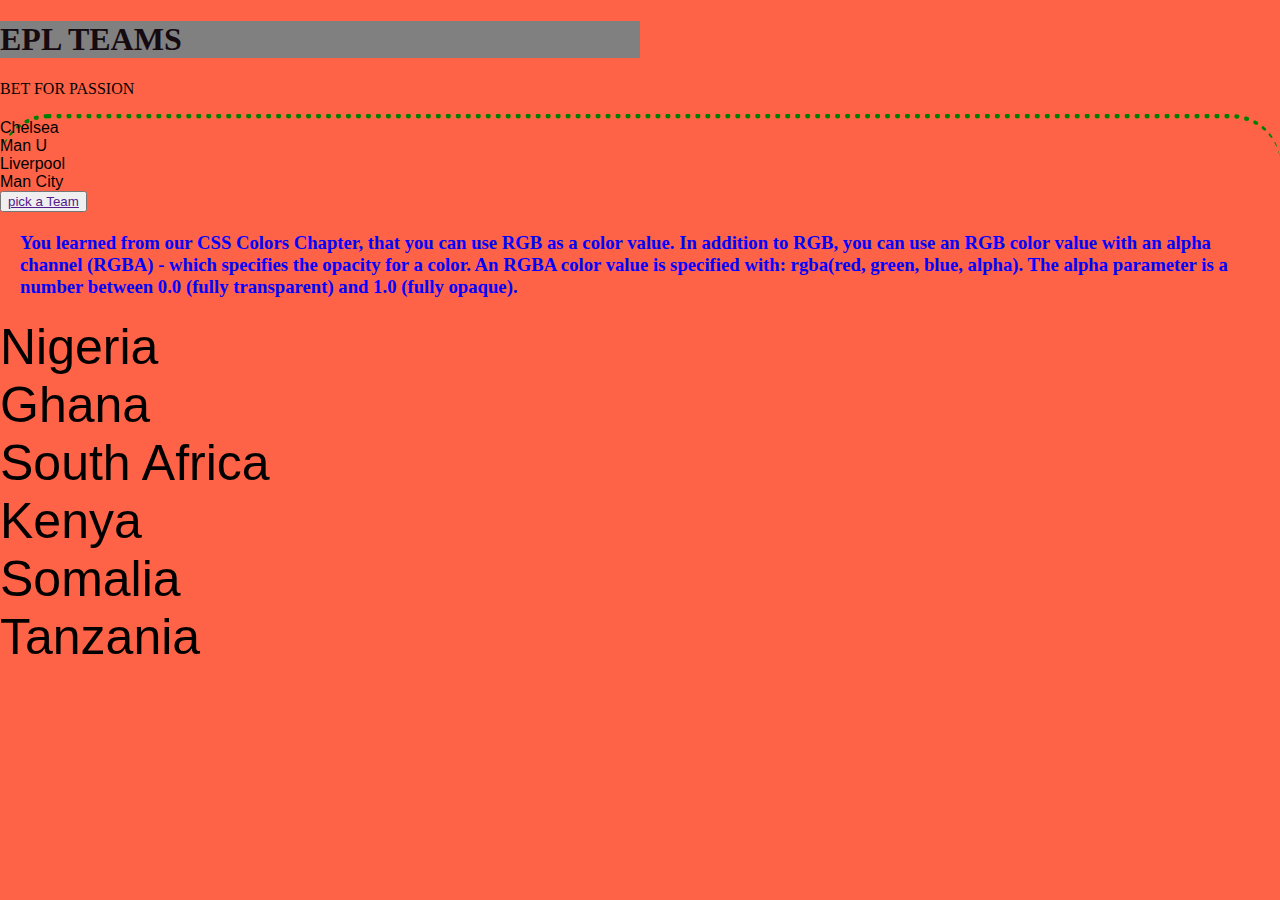
<file: Freestyle/index.html>
<!DOCTYPE html>
<html lang="en">
<head>
    <meta charset="UTF-8">
    <meta http-equiv="X-UA-Compatible" content="IE=edge">
    <meta name="viewport" content="width=device-width, initial-scale=1.0">
    <title>Document</title>
    <link rel="stylesheet" href="freestyle.css">
</head>
<body>
    <h1>EPL TEAMS </h1>
    <p>BET FOR PASSION</p> 


    <!-- The main body -->
    <div class="col-1">
        <ul>
            <li>Chelsea</li>
            <li>Man U</li>
            <li>Liverpool</li>
            <li>Man City</li>

            <button><a href="">pick a Team</a></button>

        </ul>

    </div>
    
    <h3>You learned from our CSS Colors Chapter, that you can use RGB as a color value. In addition to RGB, you can use an RGB color value with an alpha channel (RGBA) - which specifies the opacity for a color.

        An RGBA color value is specified with: rgba(red, green, blue, alpha). The alpha parameter is a number between 0.0 (fully transparent) and 1.0 (fully opaque).
        
        </h3>

<nav class="col-2" style="font-size: 50px; font-family: Verdana, Geneva, Tahoma, sans-serif; padding: 0%; margin: 0%; fl   ">

<div">Nigeria</div>
<div>Ghana</div>
<div>South Africa</div>
<div>Kenya</div>
<div>Somalia</div>
<div>Tanzania</div>
</nav>

</body>
</html>
</file>
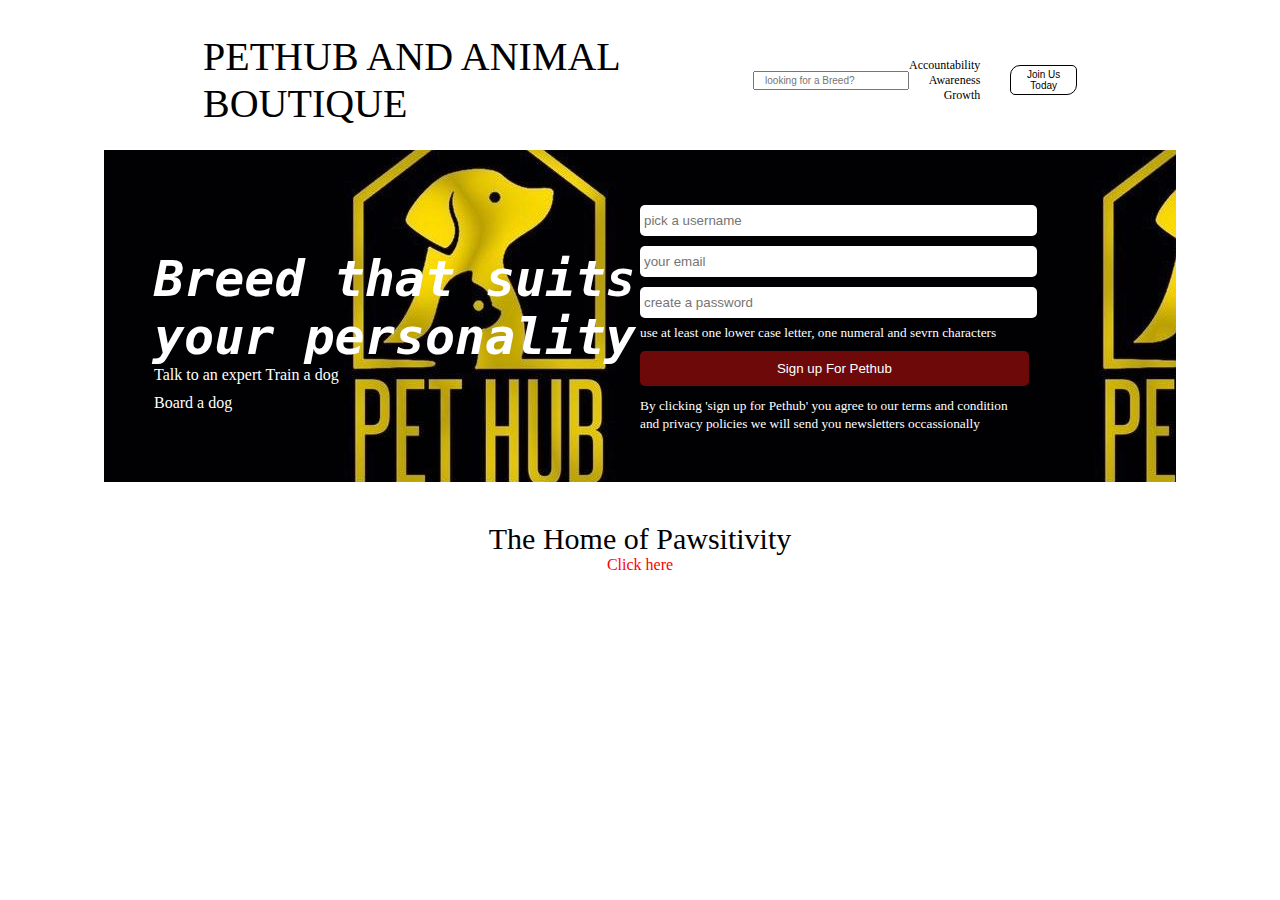
<file: Project/index.html>
<!DOCTYPE html>
<html lang="en">
<head>
    <meta charset="UTF-8">
    <meta http-equiv="X-UA-Compatible" content="IE=edge">
    <meta name="viewport" content="width=device-width, initial-scale=1.0">
    <title>Pethub Landing Page</title>
    <link rel="stylesheet" href="style.css">

 

 

</head>
<body>
    
    <nav>
        <h3>PETHUB AND ANIMAL BOUTIQUE</h3>
        <div><input type="text" placeholder="looking for a Breed?"></div>
        
        <ul>
        <li>Accountability</li>
        <li>Awareness</li>
        <LI>Growth</LI>
        
        
        </ul>
        
        
        <!-- The sign in button -->
        
        <button>Join Us Today</button>
        </nav>
        
        <!-- the main body -->
        <main>
            <div class="vol-1">
                <h1>Breed that suits your personality</h1>
                <a href="">Talk to an expert</a> <a href="">Train a dog</p> <a href="">Board a dog</a>
        
            </div>
        
        
        
            <div class="vol-2">
                <form action="">
                    <input type="text" placeholder="pick a username">
                    <input type="email" placeholder="your email">
                    <input type="password" placeholder="create a password">
                    <small>use at least one lower case letter, one numeral and sevrn characters</small>
                    <button>Sign up For Pethub</button>
                    <small>
                        By clicking 'sign up for Pethub' you agree to our <a href="">terms and condition</a> and <a href="">privacy policies</a>
                        we will send you newsletters occassionally
                    </small>
        
        
                </form>
            </div>
        
        
        </main>
        
        
        <!-- The The click here body -->
        
        <a href="page 2.html">click here</a>
        
        
        
        
        
        
        
        
        <!-- The footer session -->
        
        <footer>
            <h2> The Home of Pawsitivity</h2> 
        
             <a href="">Click here</a>
         
         </footer>
        
</body>
</html>
</file>
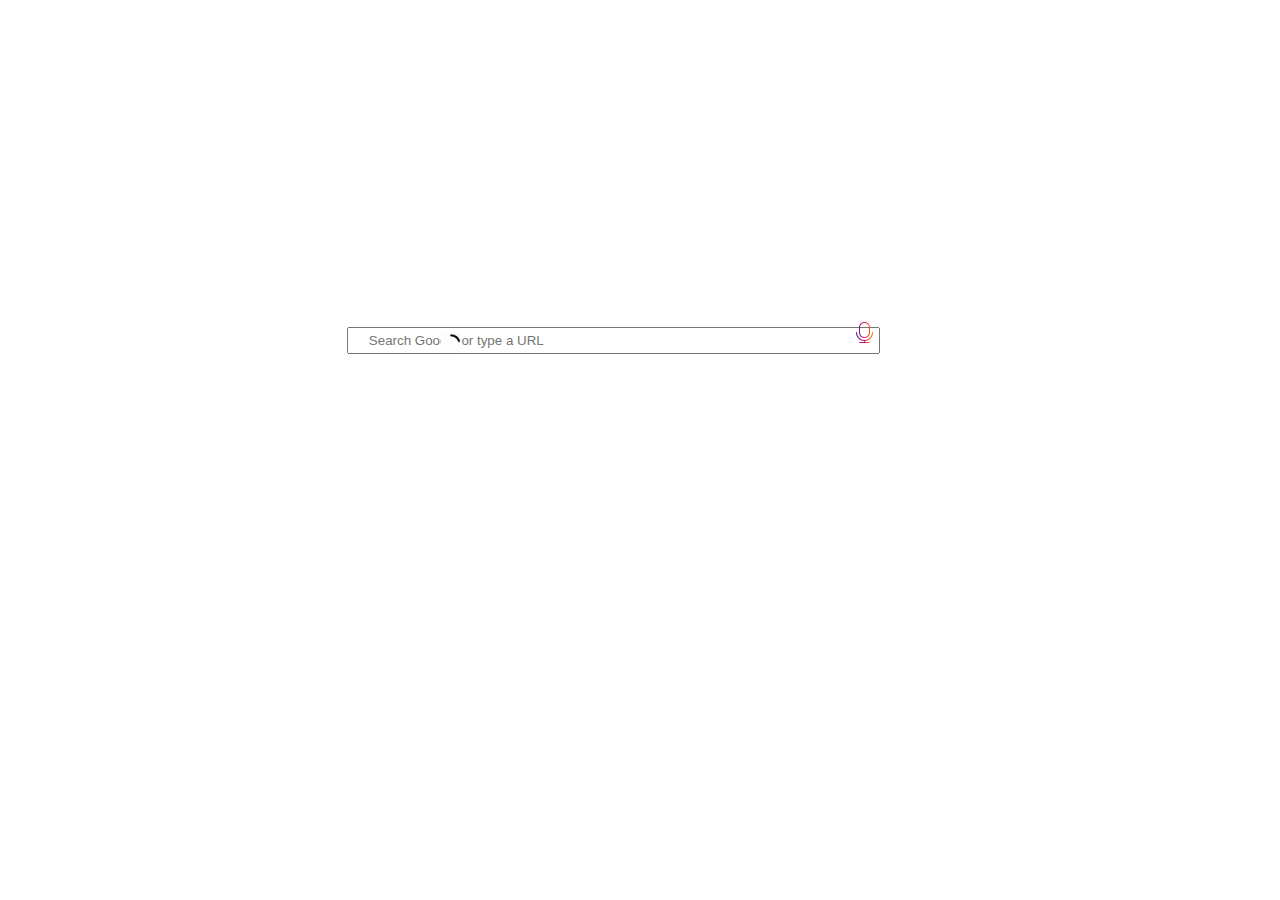
<file: search/index.html>
<!DOCTYPE html>
<html lang="en">
<head>
    <meta charset="UTF-8">
    <meta http-equiv="X-UA-Compatible" content="IE=edge">
    <meta name="viewport" content="width=device-width, initial-scale=1.0">
    <title>Document</title>
    <link rel="stylesheet" href="index2.css">
</head>
<body>
    
<form>
    <input type="search" name="" placeholder="Search Google or type a URL">
   
    <img src="/icons8-microphones-25.png" class="img-2" alt="microphone">
    <img src="/icons8-search.gif" class="img-1" alt="search">

</form>

</body>
</html>
</file>
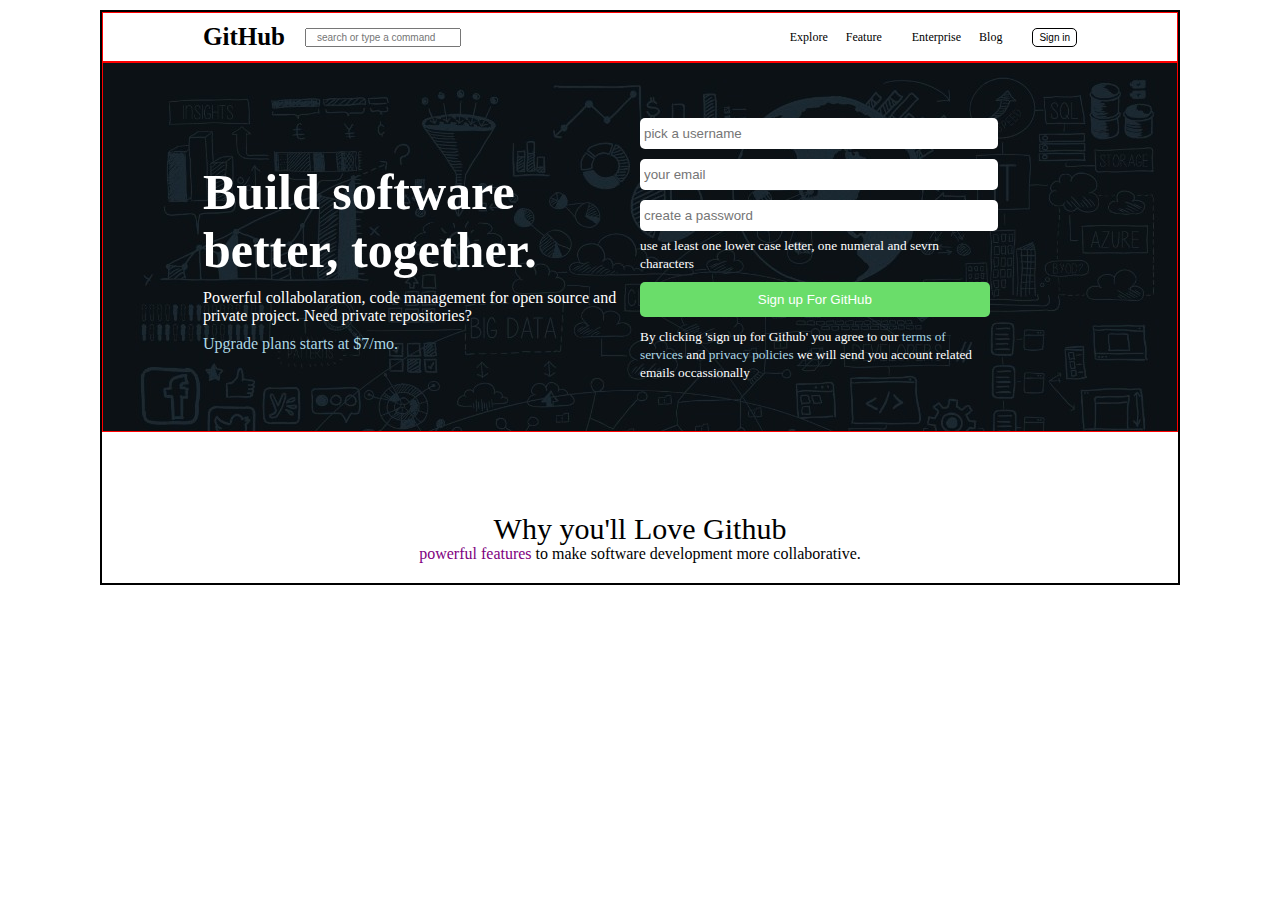
<file: week 1/index.html>
<!DOCTYPE html>
<html lang="en">
<head>
    <link rel="stylesheet" href="style.css">
    <meta charset="UTF-8">
    <meta http-equiv="X-UA-Compatible" content="IE=edge">
    <meta name="viewport" content="width=device-width, initial-scale=1.0">
    <title>GitHub Landing Page</title>
</head>
<body>
    <nav>
        <h3>GitHub</h3>
        <div><input type="text" placeholder="search or type a command"></div>
    

    <ul>
        <li>Explore</li>
        <li>Feature<li>
        <li>Enterprise</li>
        <li>Blog</li>
    </ul>

    
    <!-- The button -->

    <button>Sign in</button>
</nav>




<!-- The Main body Section -->

<main>
    <div class="col-1">
<h1>Build software <br>better, together.</h1>
<p>Powerful collabolaration, code management for open source and private project. Need private repositories?</p>
<a href="">Upgrade plans starts at $7/mo.</a>
    </div>

    <div class="col-2">
        <form action="">
            <input type="text" placeholder="pick a username">
            <input type="email" placeholder="your email">
            <input type="password" placeholder="create a password">
            <small>use at least one lower case letter, one numeral and sevrn characters</small>
            <button>Sign up For GitHub</button>
            <small>
                By clicking 'sign up for Github' you agree to our <a href="">terms of services</a> and <a href="">privacy policies</a>
                we will send you account related emails occassionally
            </small>


        </form>
    </div>


</main>



<!-- The footer session -->

<footer>
   <h2> Why you'll Love Github</h2> 
   <p>
    <a href="">powerful features</a> to make software development more collaborative.</p>

</footer>





</body>
</html>
</file>
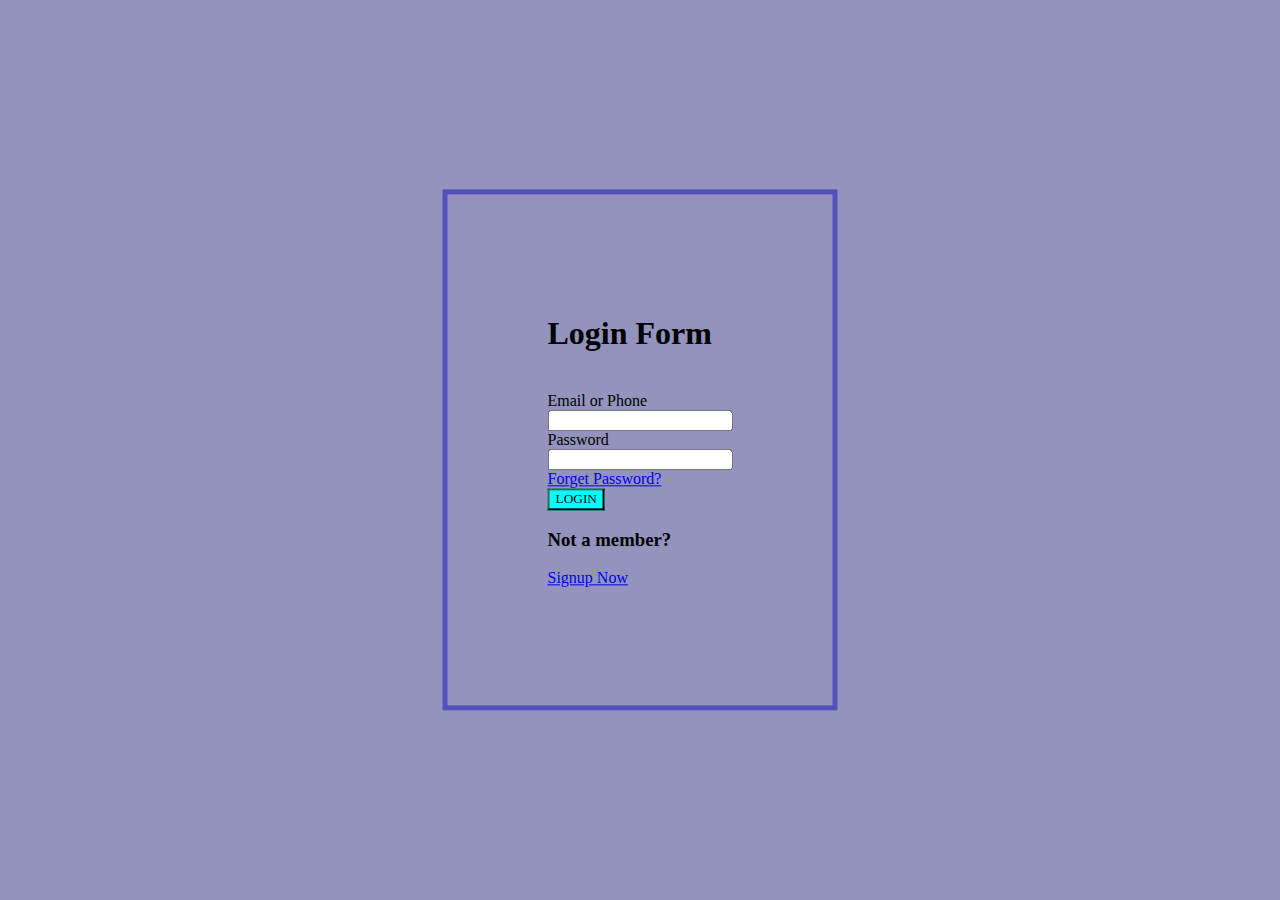
<file: new.html>
<!DOCTYPE html>
<html lang="en">
<head>
    <meta charset="UTF-8">
    <meta http-equiv="X-UA-Compatible" content="IE=edge">
    <meta name="viewport" content="width=device-width, initial-scale=1.0">
    <title>Document</title>

    <link rel="stylesheet" href="new.css">

</head>
<body>
    
<!-- <p class="soft">Css is basically for design</p> -->

<!-- <h1 class="dull">Css is basically  for design</h1> -->




 
<section class="form">
    
<form action=""  method="post">
<h1>Login Form</h1><br>
<label for="f_name">Email or Phone</label><br>

<input type="text" name="" placeholder=""> <br>

<label for="">Password</label><br>
<input type="Password" name=""><br>



<a href="Page 2.html">Forget Password?</a><br>
<Button style=" font-family: 'Times New Roman', Times, serif; background-color: cyan; ">LOGIN</Button>

<h3>Not a member?</h3> <a href="Page 2.html">Signup Now</a>


<br>
<br>

</form >


</section>


</body>
</html>
</file>
<file: Freestyle/freestyle.css>
body{

    background-color: rgb(255, 99, 71);
    padding: auto;
    margin: 0% 0%;


    

}

h1 {
    background-color: gray;
    width: 50%;
    color: rgb(20,10,16);


}

div ul{
    font-family: 'Gill Sans', 'Gill Sans MT', Calibri, 'Trebuchet MS', sans-serif;
    font-weight: 300;
    margin: 0% 0%;
    padding: 0% 0%;
  border-top: dotted 5px;
    border-color: green;
    border-radius: 50px;






}

h3 {
    color: blue;
    margin: 20px;
}

.flex-container{
    display: flex;

}
</file>
<file: Project/style.css>
*{
    margin: 0%;
    padding: 0%;

}

body{
    margin: 10px 100px;
    border: 2px solid white;
    padding-bottom: 10px;

 
}

nav{

    display: flex;
    align-items: center;
    border: 1px solid white;
    padding: 20px 100px;
}

nav input {

    font-size: 10px;
    padding: 2px 10px;


}

ul{


    display: inline-block;
    list-style: none;
    flex: 1;
    text-align: right;

}


nav button{
    font-size: 10px;
    padding: 3px 6px;


}

ul{


    display: inline-flex;
    list-style: none;
    flex: 1;
    text-align: right;

}
nav button{
    font-size: 10px;
    padding: 3px 6px;
    background: none;
    font-family: 'Gill Sans', 'Gill Sans MT', Calibri, 'Trebuchet MS', sans-serif;
    border: 1px solid black;
    border-radius: 10px 5px;
    font-weight: 20px;



}


ul{
     
display: inline-block;
margin-right: 15px;
font-size: 12px;



}

ul li{
    display: inline-block;
    margin-right: 15px;



}


h3{

    font-size: 40px;
    margin-right: 20px;
    font-weight: 300;
    border-radius: 20px;
    
    
}
/* The body of the content */

main{
    border: 2px solid white;
    display:  flex;
    padding: 0px 50px;
    background-image:url(image/pethubs.jpeg);
    background-position-y: center;



}
.vol-1{

    flex-basis: 50%;
    margin-top: 100px;
    color: black;

}

.vol-2{

    flex-basis: 50% ;
    margin: 50px 0px;
    color: white;
    transform: translate(50% -50% );
    border-left: 20px;
   

}

h1{
    font-size: 50px;
   font-style: oblique;
   font-family: monospace;
   font-display: flex;
   color: #fff;
   

}

p{
    margin: 10px 0px;
}

form{
    width: 80%;
}

form input{

    width: 100%;
    margin: 5px 0px;
    padding: 8px 4px;
    border-radius: 5px;
    border: 20px;
    color: rgb(160, 100, 100);

}
form button{
    width: 100%;
    margin: 10px 0px;
    padding: 10px 0px;
    border-radius: 5px;
    border: none;
    color: #fff;
    background-color: rgb(109, 9, 9);
}

a{
    color: white;
    text-decoration: none;

}

footer{
    text-align: center;
    color: black;
    margin-top: 20px;

}
footer p{
    color: white;
    margin-top: -1px;
}

footer h2{
    font-size: 30px;
    font-weight: 500;

}

footer a{
   color: red;
}
</file>
<file: search/index2.css>
form{
    text-align: center;
    margin-top: 20em;
}
input{
    width: 40em;
    height: 2em;
    padding: 10px 20px;

}
.img-1{
    width: 20px;
    position: relative;
    right: 29.5em;
    top: 0.5em;
}



.img-2{
    position: relative;
    right: 2em;


}
</file>
<file: week 1/style.css>
* {
    margin: 0%;
    padding: 0%;

}
body{
    margin: 10px 100px;
    border: 2px solid black;
    padding-bottom: 10px;


}
nav{

    display: flex;
    align-items: center;
    border: 1px solid red;
    padding: 10px 100px;
}

nav input {
    font-size: 10px;
    padding: 2px 10px;




}






ul{
    /* border: 1px solid blue; */


    display: inline-block;
    list-style: none;
    flex: 1;
    text-align: right;

}

nav button{

    font-size: 10px;
    padding: 3px 6px;
    background: transparent;
    border: 1px solid black;
    border-radius: 5px;
}



ul{

display: inline-block;
margin-right: 15px;
font-size: 12px;


}

ul li {


    display: inline-block;
    margin-right: 15px;
}

h3{

    font-size: 25px;
    margin-right: 20px;

}
/* The main content */

main{

border: 1px solid red;
display:  flex;
padding: 0px 100px;
background-image: url(image/background\ black.JPG);

}

.col-1{

    flex-basis: 50%;
    margin-top: 100px;
    color: #fff;
}

.col-2{
    flex-basis: 50% ;
    margin: 50px 0px;
    color: #fff;
    /* transform: translateX(40%); */



}

h1{
    font-size: 50px;

}

p{
    margin: 10px 0px;
    
}
form{
    width: 80%;

}

form input{
    

    width: 100%;
    margin: 5px 0px;
    padding: 8px 4px;
    border-radius: 5px;
    border: none;
    color: #fff;
}

form button{

    width: 100%;
    margin: 10px 0px;
    padding: 10px 0px;
    border-radius: 5px;
    border: none;
    color: #fff;
    background-color: rgb(106, 221, 106);
}

a{
    color: lightblue;
    text-decoration: none;

}

/* The footer section */
footer{
    text-align: center;
    color: black;
    margin-top: 80px;

}


footer p{
    color: black;
    margin-top: -1px;

}


footer h2{
    font-size: 30px;
    font-weight: 300;
}

footer a{
    color: purple;
}
</file>
<file: new.css>
body{
    background-color: rgb(147, 147, 189);
    font-size: medium;
    
}

.soft{


    margin: 0%;
    font-size: 100px;
}


.dull{

    color: black; 
    margin:0%;
    font-size: 100px;
   

}

.form{

border: 5px solid rgb(81, 81, 190);
position: absolute;
top: 50%;
left: 50%;
transform: translate(-50%,-50%);
padding: 100px;

}
img {
    width: 20px;
}

.img1{
    width: 20px;

}
</file>
